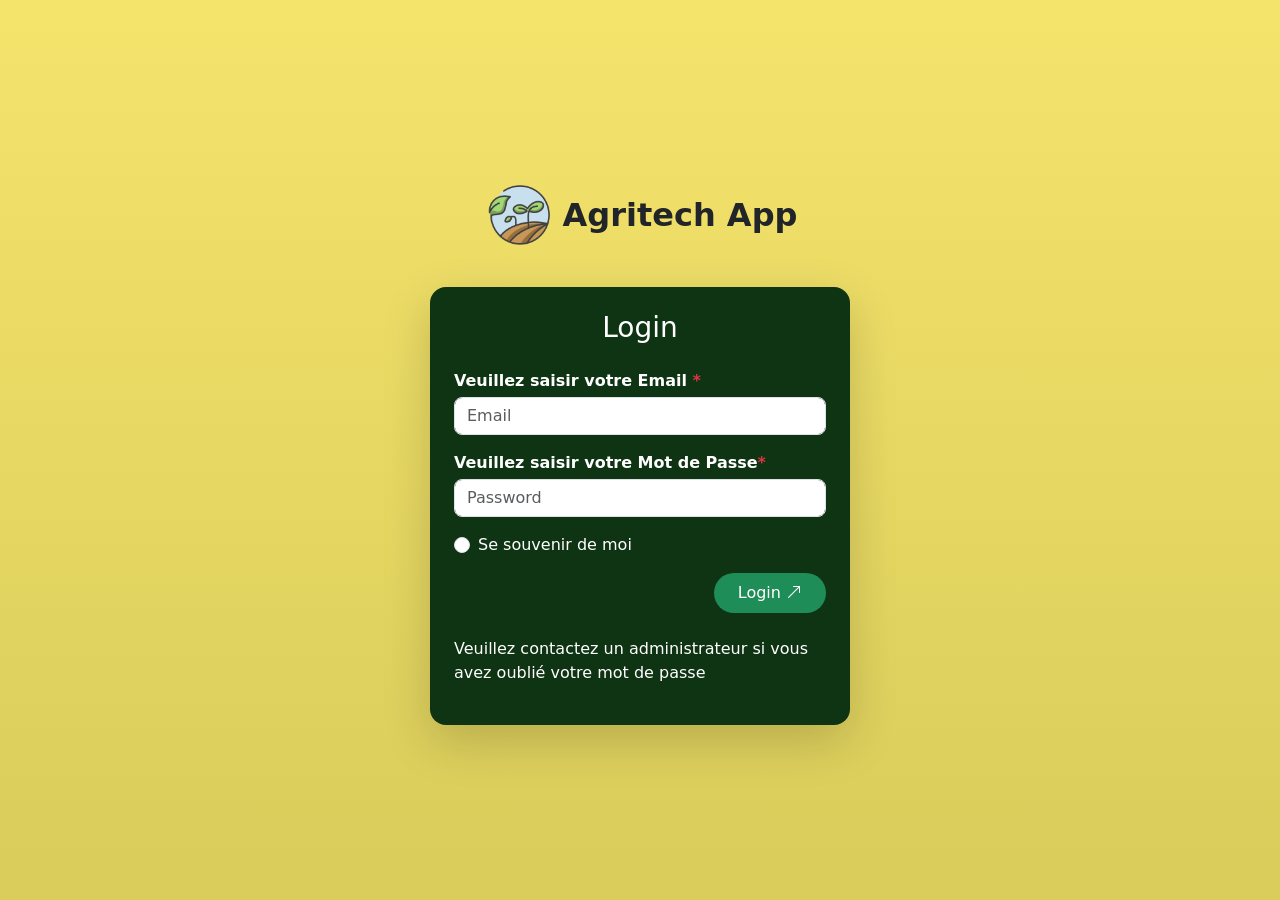
<file: index.html>
<!DOCTYPE html>
<html lang="fr">
<head>
    <meta charset="UTF-8">
    <meta name="viewport" content="width=device-width, initial-scale=1.0">
    <title>Agritech - Login</title>
    <link href="https://cdn.jsdelivr.net/npm/bootstrap@5.3.2/dist/css/bootstrap.min.css" rel="stylesheet">
    <link rel="stylesheet" href="https://cdn.jsdelivr.net/npm/bootstrap-icons/font/bootstrap-icons.css">
    <link rel="stylesheet" href="style.css">
</head>
<body>
    <div class="d-flex justify-content-center align-items-center text-center mb-4">
        <img src="./image/favico.png" alt="logo" width="80" class="mb-2">
        <h2 class="fw-semibold">Agritech App</h2>
    </div>

    <div class="login-card p-4 rounded-4 shadow-lg mx-auto">
        <h3 class="text-center text-white mb-4">Login</h3>
        <form id="loginForm" novalidate>
            <label class="text-white fw-bold mb-1">
                Veuillez saisir votre Email <span class="text-danger">*</span>
            </label>
            <input type="email" id="loginEmail" class="form-control mb-3 rounded-3" placeholder="Email" required>

            <label class="text-white fw-bold mb-1">
                Veuillez saisir votre Mot de Passe<span class="text-danger">*</span>
            </label>
            <input type="password" id="loginPassword" class="form-control mb-3 rounded-3" placeholder="Password" required>

            <div id="loginError" class="alert alert-danger py-2 d-none" role="alert"></div>

            <div class="form-check mb-3">
                <input class="form-check-input" type="checkbox" id="remember">
                <label class="form-check-label text-white" for="remember">
                    Se souvenir de moi
                </label>
            </div>

            <div class="text-end">
                <button type="submit" class="btn login-btn px-4 py-2 rounded-pill text-white">
                    Login <i class="bi bi-arrow-up-right"></i>
                </button>
            </div>
            <p class="text-white mt-4">
                    Veuillez contactez un administrateur si vous avez oublié votre mot de passe
               </p>
        </form>
    </div>
    
    <script src="app.js"></script>
    <script>
        // Déjà connecté : direction l'accueil
        if (getCurrentUser()) window.location.href = 'home.html';

        document.getElementById('loginForm').addEventListener('submit', function (e) {
            e.preventDefault();
            const email = document.getElementById('loginEmail').value;
            const password = document.getElementById('loginPassword').value;
            const remember = document.getElementById('remember').checked;
            const error = document.getElementById('loginError');

            if (login(email, password, remember)) {
                window.location.href = 'home.html';
            } else {
                error.textContent = 'Email ou mot de passe incorrect.';
                error.classList.remove('d-none');
            }
        });
    </script>
</body>
</file>
<file: style.css>
body {
    min-height: 100vh;
    background: linear-gradient(to bottom, #f5e46c, #d9cc5a);
    display: flex;
    flex-direction: column;
    justify-content: center;
    padding: 40px 0;
}

.login-card {
    background: #0f3413;  
    width: 420px;
}

.login-btn {
    background: #1e8d58;
    border: none;
}
.login-btn:hover {
    background: #176c45;
}
.form-check .form-check-input{
    border-radius: 10px;
    overflow: hidden;
}
@media (max-width:425px) {
    .login-card {  
    width: 300px;
    }
    
}
</file>
